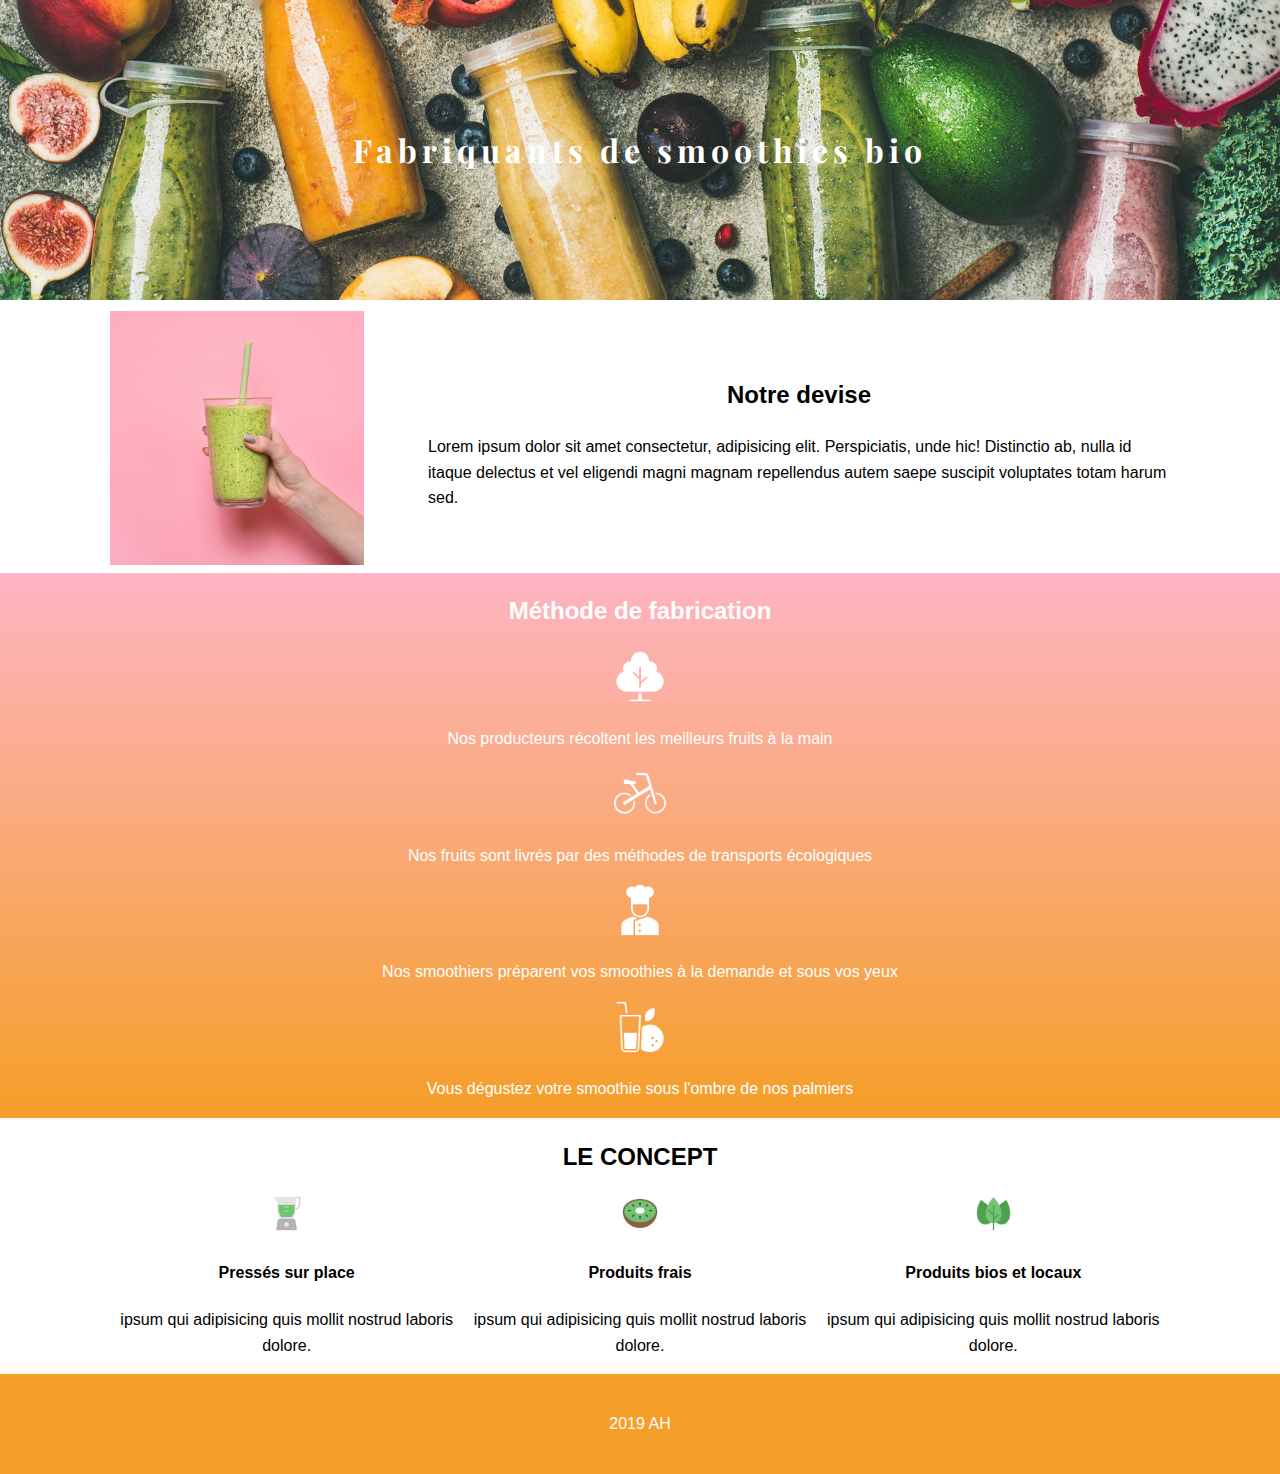
<file: TP/Smoothie_flexbox/index.html>
<!DOCTYPE html>
<html lang="en">
  <head>
    <meta charset="UTF-8" />
    <meta name="viewport" content="width=device-width, initial-scale=1.0" />
    <link rel="stylesheet" href="normalize.css" />
    <link rel="stylesheet" href="base.css">
    <link rel="stylesheet" href="style.css" />
    <title>Smoothie</title>
  </head>

  <body>
    <header>
      <!-- Header section -->
      <div class="container">
        <h1>Fabriquants de smoothies bio</h1>
      </div>
    </header>

    <main>
      <!-- Notre devise section -->
      <section>
        <div class="container">
          <div id="sm_devise">
            <div id="smoothie">
              <img src="./images/fond rose.jpg" alt="fond_rose_juice" />
            </div>
            <div id="devise">
              <h2>Notre devise</h2>
              <p>
                Lorem ipsum dolor sit amet consectetur, adipisicing elit.
                Perspiciatis, unde hic! Distinctio ab, nulla id itaque delectus
                et vel eligendi magni magnam repellendus autem saepe suscipit
                voluptates totam harum sed.
              </p>
            </div>
          </div>
        </div>
      </section>

      <!-- Méthode de fabrication devise -->
      <section id="fabrication_section">
        <div class="container">
          <div id="fabrication">
            <h2>Méthode de fabrication</h2>
            <div id="fab_div">
              <div>
                <img class="logo" src="./images/tree-02.png" alt="" />
                <p>Nos producteurs récoltent les meilleurs fruits à la main</p>
              </div>
              <div>
                <img class="logo" src="./images/bike-bmx.png" alt="" />
                <p>
                  Nos fruits sont livrés par des méthodes de transports
                  écologiques
                </p>
              </div>
              <div>
                <img class="logo" src="./images/chef.png" alt="" />
                <p>
                  Nos smoothiers préparent vos smoothies à la demande et sous
                  vos yeux
                </p>
              </div>
              <div>
                <img class="logo" src="./images/juice.png" alt="" />
                <p>Vous dégustez votre smoothie sous l'ombre de nos palmiers</p>
              </div>
            </div>
          </div>
        </div>
      </section>

      <!-- Le Concept -->
      <section>
        <div class="container">
            <h2>LE CONCEPT</h2>
            <div class="concept">
                <div class="concept_boxes">
                    <img class="logo" src="./images/blender.png" alt="">
                    <h4>Pressés sur place</h4>
                    <p>ipsum qui adipisicing quis mollit nostrud laboris dolore.</p>
                </div>
                <div class="concept_boxes">
                    <img class="logo" src="./images/kiwi.png" alt="">
                    <h4>Produits frais</h4>
                    <p>ipsum qui adipisicing quis mollit nostrud laboris dolore.</p>
                </div>
                <div class="concept_boxes">
                    <img class="logo" src="./images/organic.png" alt="">
                    <h4>Produits bios et locaux</h4>
                    <p>ipsum qui adipisicing quis mollit nostrud laboris dolore.</p>
                </div>  
            </div>
        </div>
      </section>
    </main>

    <footer>
        <p>2019 AH</p>
    </footer>
  </body>
</html>
</file>
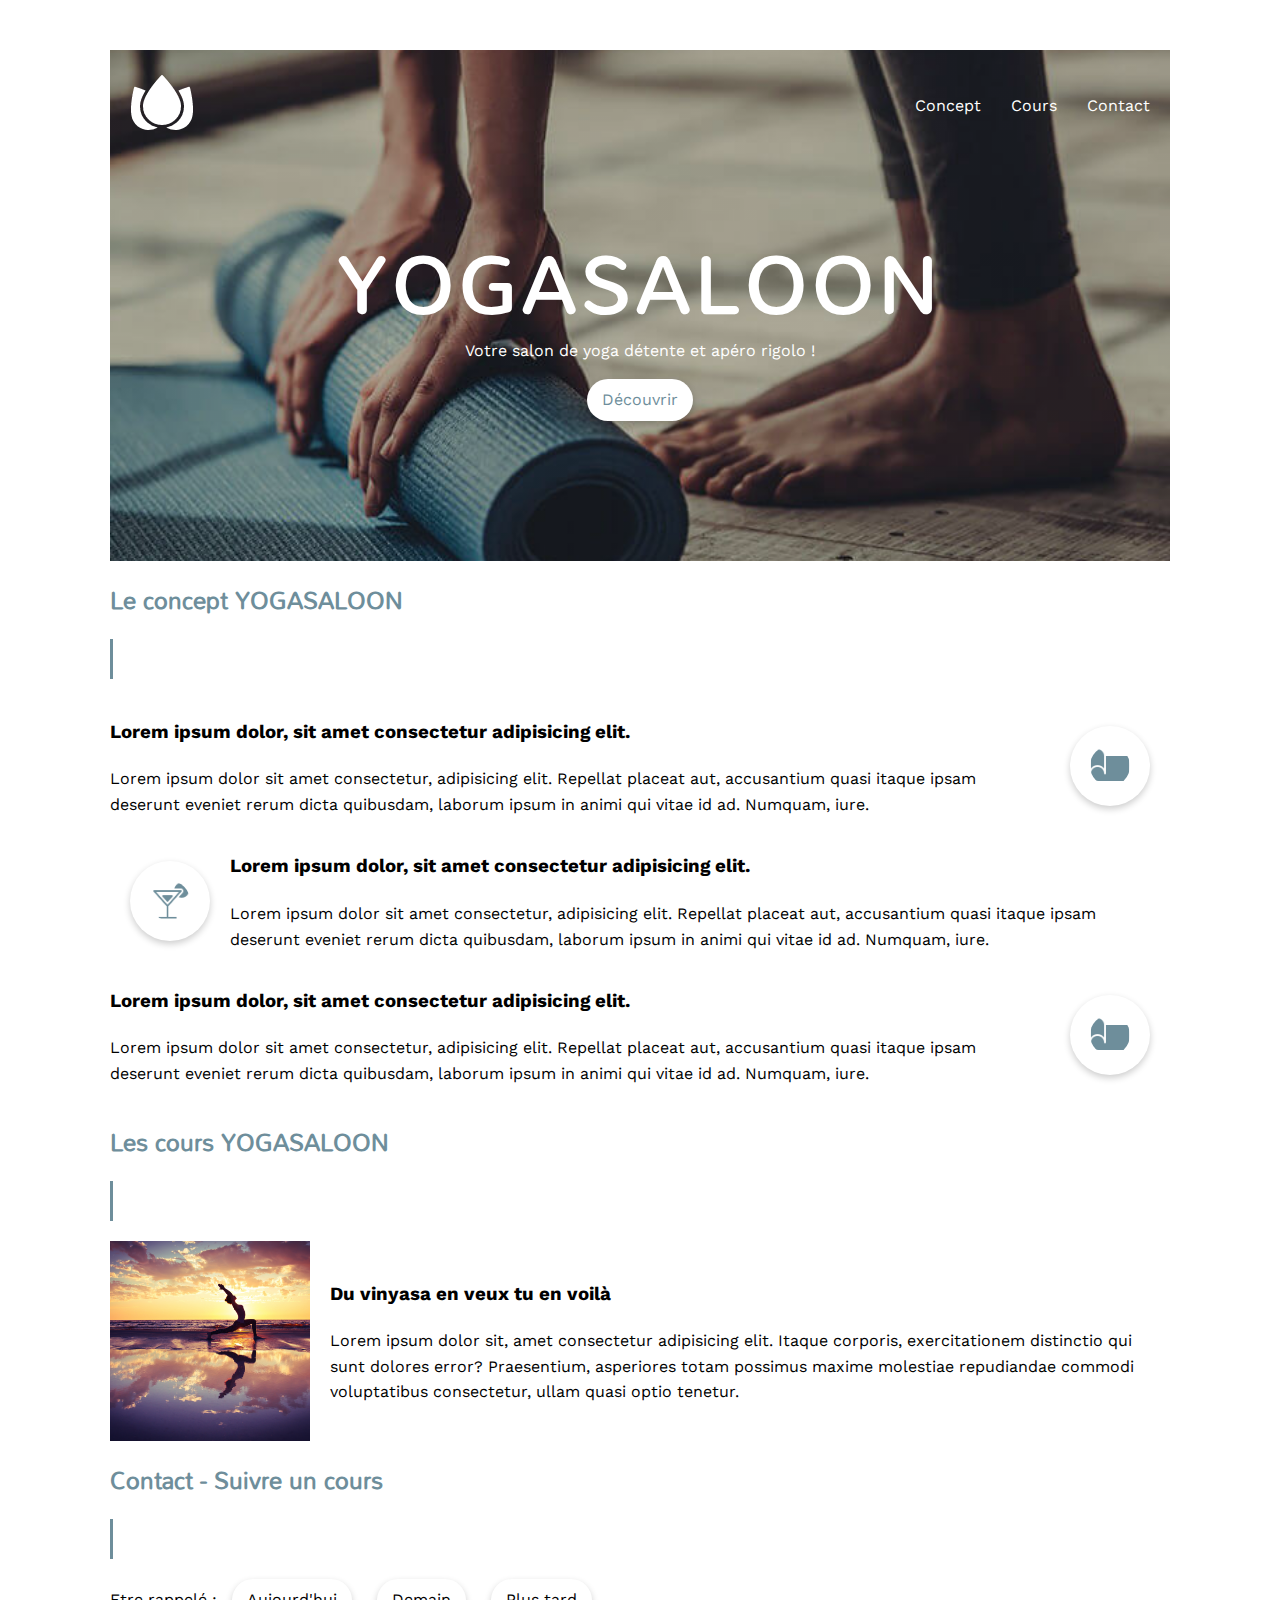
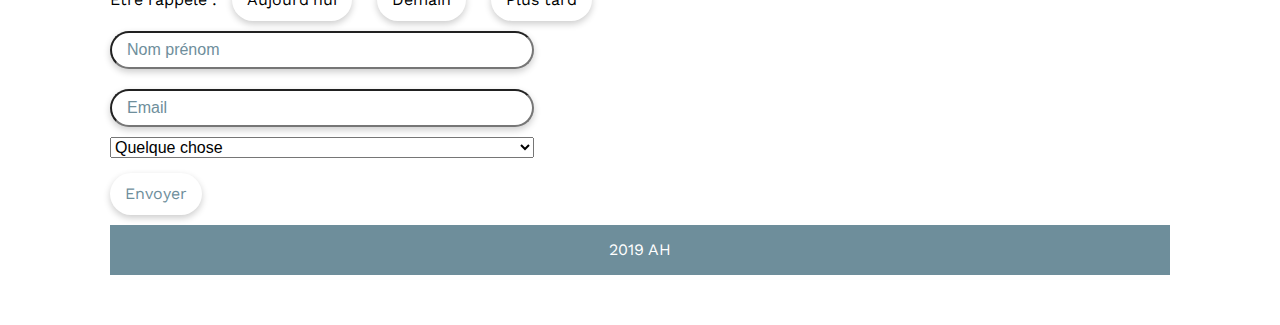
<file: TP/Yoga/index.html>
<!DOCTYPE html>
<html lang="en">
<head>
    <meta charset="UTF-8">
    <meta name="viewport" content="width=device-width, initial-scale=1.0">
    <link rel="stylesheet" href="style.css">
    <title>Yoga</title>
</head>
<body>
    <header>
        <!-- Header section -->
        <nav>
            <a href="#"><img src="img/logo.png" alt="logo"></a>
            <ul>
                <li><a href="#">Concept</a></li>
                <li><a href="#">Cours</a></li>
                <li><a href="#">Contact</a></li>
            </ul>
        </nav>
        <div class="text">
            <h1>YOGASALOON</h1>
            <p>Votre salon de yoga détente et apéro rigolo !</p>
            <a href="#" class="btn">Découvrir</a>
        </div>
    </header>

    <main>
        <section id="concept">
            <h2>Le concept YOGASALOON</h2>
            <article>
               <img src="./img/mat@2x.png" alt="icon">
               <div>
                    <h3>
                        Lorem ipsum dolor, sit amet consectetur adipisicing elit. 
                    </h3>
                    <p>
                        Lorem ipsum dolor sit amet consectetur, adipisicing elit. 
                        Repellat placeat aut, accusantium quasi itaque ipsam deserunt eveniet rerum 
                        dicta quibusdam, laborum ipsum in animi qui vitae id ad. Numquam, iure.
                    </p>
               </div>
            </article>  
            <article>
               <img src="./img/drink@2x.png" alt="icon">
               <div>
                    <h3>
                        Lorem ipsum dolor, sit amet consectetur adipisicing elit. 
                    </h3>
                    <p>
                        Lorem ipsum dolor sit amet consectetur, adipisicing elit. 
                        Repellat placeat aut, accusantium quasi itaque ipsam deserunt eveniet rerum 
                        dicta quibusdam, laborum ipsum in animi qui vitae id ad. Numquam, iure.
                    </p>
               </div>
            </article> 
            <article>
               <img src="./img/mat@2x.png" alt="icon">
               <div>
                    <h3>
                        Lorem ipsum dolor, sit amet consectetur adipisicing elit. 
                    </h3>
                    <p>
                        Lorem ipsum dolor sit amet consectetur, adipisicing elit. 
                        Repellat placeat aut, accusantium quasi itaque ipsam deserunt eveniet rerum 
                        dicta quibusdam, laborum ipsum in animi qui vitae id ad. Numquam, iure.
                    </p>
               </div>
            </article> 
        </section>

        <!-- Section Cours -->
        <section id="cours">
            <h2>Les cours YOGASALOON</h2>
            <article>
                <img class="cours_img" src="./img/yoga.jpg" alt="">
                <div>
                    <h3>Du vinyasa en veux tu en voilà</h3>
                    <p>
                        Lorem ipsum dolor sit, amet consectetur adipisicing elit. Itaque corporis, exercitationem distinctio qui sunt dolores error? 
                        Praesentium, asperiores totam possimus maxime molestiae repudiandae commodi voluptatibus consectetur, ullam quasi optio tenetur.
                    </p>
                </div>
            </article>
        </section>

        <!-- Section Contact -->
        <section>
            <h2>Contact - Suivre un cours</h2>
            <article class="contact_container">
                <form action="">
                    <div class="radio-toolbar">
                        <span>Etre rappelé :</span>
                        <input type="radio" id="Aujourd'hui" name="selection" value="Aujourd'hui">
                        <label for="Aujourd'hui">Aujourd'hui</label>
                        <input type="radio" id="Demain" name="selection" value="Demain">
                        <label for="Demain">Demain</label>
                        <input type="radio" id="Plus tard" name="selection" value="Plus tard">
                        <label for="Plus tard">Plus tard</label>
                    </div>
                    <div class="fin_form">
                        <input class="btn" type="text" value="Nom prénom"></input>
                        <input class="btn" type="text" value="Email"></input>  
                        <select name="choix" id="choix_selected">
                            <option value="">Quelque chose</option>
                        </select>
                    </div>
                    <div>
                        <a href="#" class="btn">Envoyer</a>
                    </div>
                </form>
            </article>
        </section>
    </main>

    <footer>
        <p>2019 AH</p>
    </footer>
  
</body>
</html>
</file>
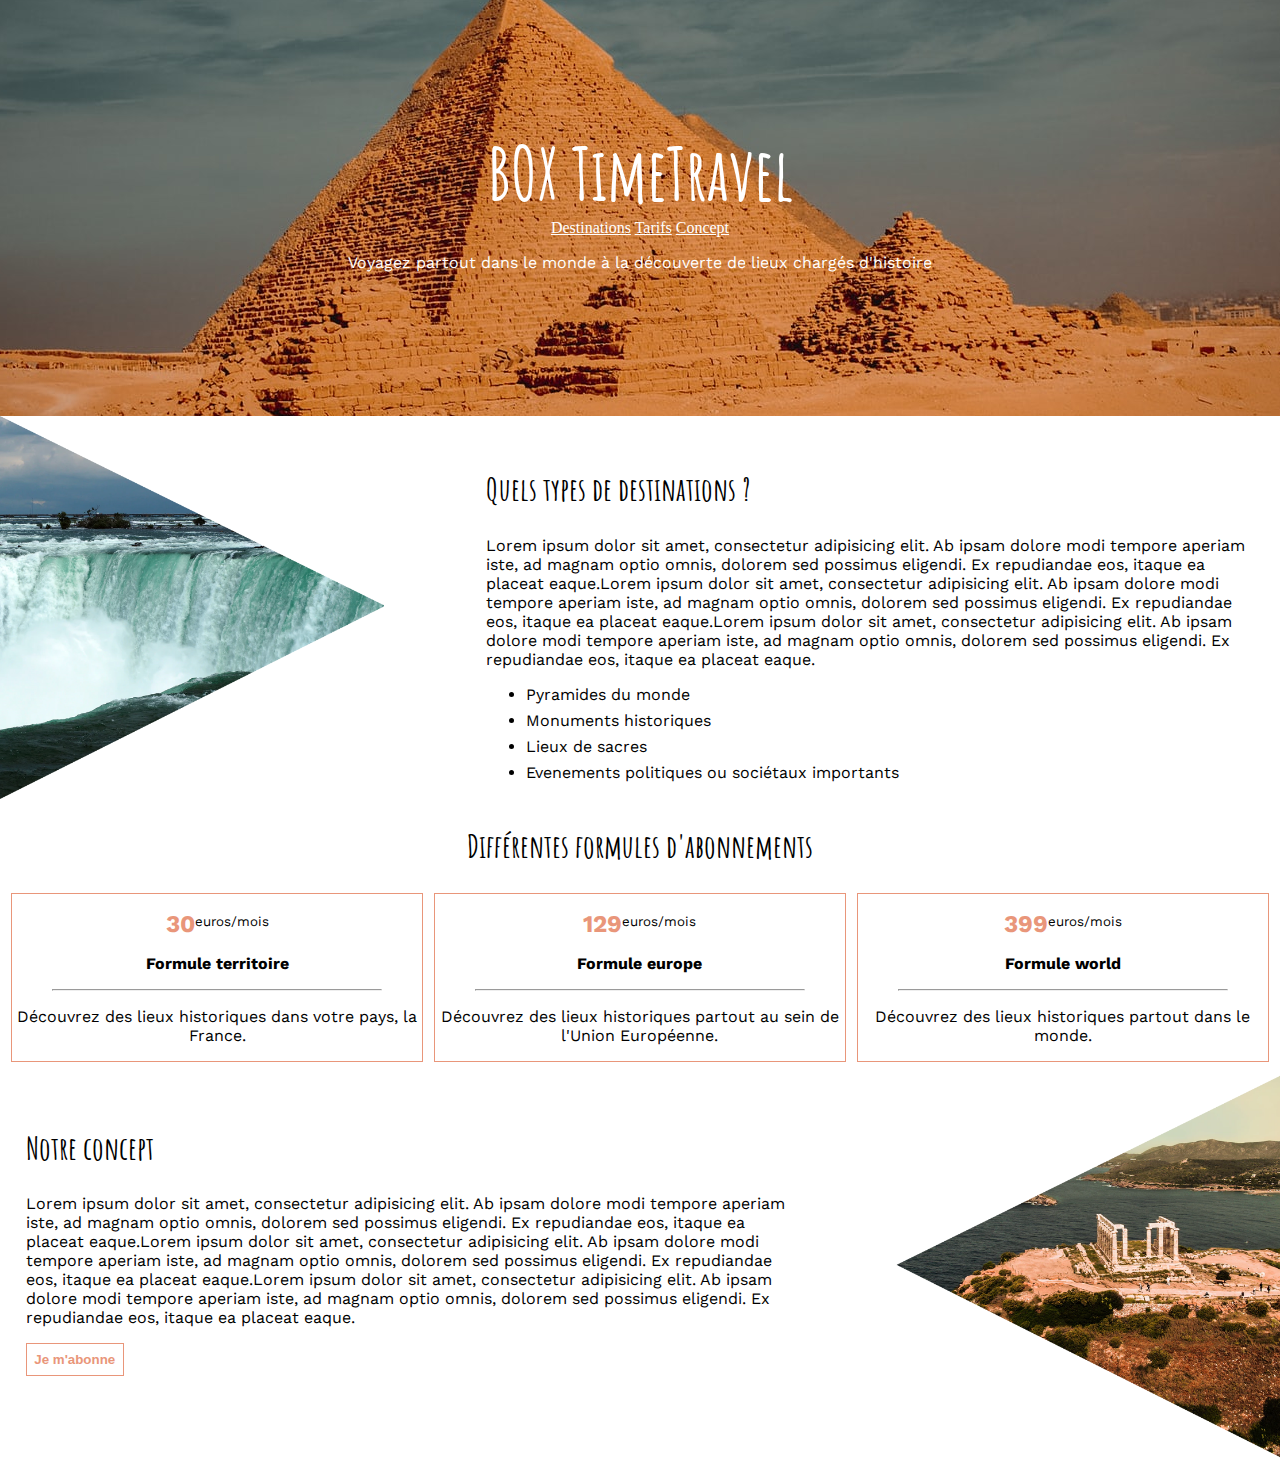
<file: TP/flexbox_tp/TimeTravel/index.html>
<!DOCTYPE html>
<html lang="en">

<head>
    <style>
        @import url('https://fonts.googleapis.com/css2?family=Amatic+SC:wght@700&family=Work+Sans:wght@400;700&display=swap');
    </style>
    <meta charset="UTF-8">
    <meta name="viewport" content="width=device-width, initial-scale=1.0">
    <link rel="stylesheet" href="style.css">
    <title>Time Travel</title>
</head>

<body>

    <header>
        <h1>BOX TimeTravel</h1>
        <nav>
            <a href="#destinations">Destinations</a>
            <a href="#form">Tarifs</a>
            <a href="#concept">Concept</a>
        </nav>
        <p>Voyagez partout dans le monde à la découverte de lieux chargés d'histoire</p>
    </header>

    <main>
        <section>
            <article id="destinations">
                <img id="niagara" src="./images/niagara.png" alt="niagara_image">
                <div id="destinations_text">
                    <h2>Quels types de destinations ?</h2>
                    <p>Lorem ipsum dolor sit amet, consectetur adipisicing elit. Ab ipsam dolore modi tempore aperiam
                        iste,
                        ad magnam optio omnis, dolorem sed possimus eligendi. Ex repudiandae eos, itaque ea placeat
                        eaque.Lorem ipsum dolor sit amet, consectetur adipisicing elit. Ab ipsam dolore modi tempore
                        aperiam
                        iste,
                        ad magnam optio omnis, dolorem sed possimus eligendi. Ex repudiandae eos, itaque ea placeat
                        eaque.Lorem ipsum dolor sit amet, consectetur adipisicing elit. Ab ipsam dolore modi tempore
                        aperiam
                        iste,
                        ad magnam optio omnis, dolorem sed possimus eligendi. Ex repudiandae eos, itaque ea placeat
                        eaque.
                    </p>
                    <ul>
                        <li>Pyramides du monde</li>
                        <li>Monuments historiques</li>
                        <li>Lieux de sacres</li>
                        <li>Evenements politiques ou sociétaux importants</li>
                    </ul>
                </div>
            </article>
        </section>

        <section>
            <h2 id="form">Différentes formules d'abonnements</h2>
            <div id="formules">
                <articles class="box">
                    <p><span class="montant">30</span><sup>euros/mois</sup></p>
                    <p class="titre_form">Formule territoire</p>
                    <hr>
                    <p>Découvrez des lieux historiques dans votre pays, la France.</p>
                </articles>
                <articles class="box">
                    <p><span class="montant">129</span><sup>euros/mois</sup></p>
                    <p class="titre_form">Formule europe</p>
                    <hr>
                    <p>Découvrez des lieux historiques partout au sein de l'Union Européenne.</p>
                </articles>
                <articles class="box">
                    <p><span class="montant">399</span><sup>euros/mois</sup></p>
                    <p class="titre_form">Formule world</p>
                    <hr>
                    <p>Découvrez des lieux historiques partout dans le monde.</p>
                </articles>
            </div>

        </section>

        <section>
            <article id="concept">
                <div id="concept_text">
                    <h2>Notre concept</h2>
                    <p>Lorem ipsum dolor sit amet, consectetur adipisicing elit. Ab ipsam dolore modi tempore aperiam
                        iste,
                        ad magnam optio omnis, dolorem sed possimus eligendi. Ex repudiandae eos, itaque ea placeat
                        eaque.Lorem ipsum dolor sit amet, consectetur adipisicing elit. Ab ipsam dolore modi tempore
                        aperiam
                        iste,
                        ad magnam optio omnis, dolorem sed possimus eligendi. Ex repudiandae eos, itaque ea placeat
                        eaque.Lorem ipsum dolor sit amet, consectetur adipisicing elit. Ab ipsam dolore modi tempore
                        aperiam
                        iste,
                        ad magnam optio omnis, dolorem sed possimus eligendi. Ex repudiandae eos, itaque ea placeat
                        eaque.
                    </p>
                    <button>Je m'abonne</button>
                </div>
                <img id="grece" src="./images/grece.png" alt="grece_image">
            </article>
        </section>
    </main>

</body>

</html>
</file>
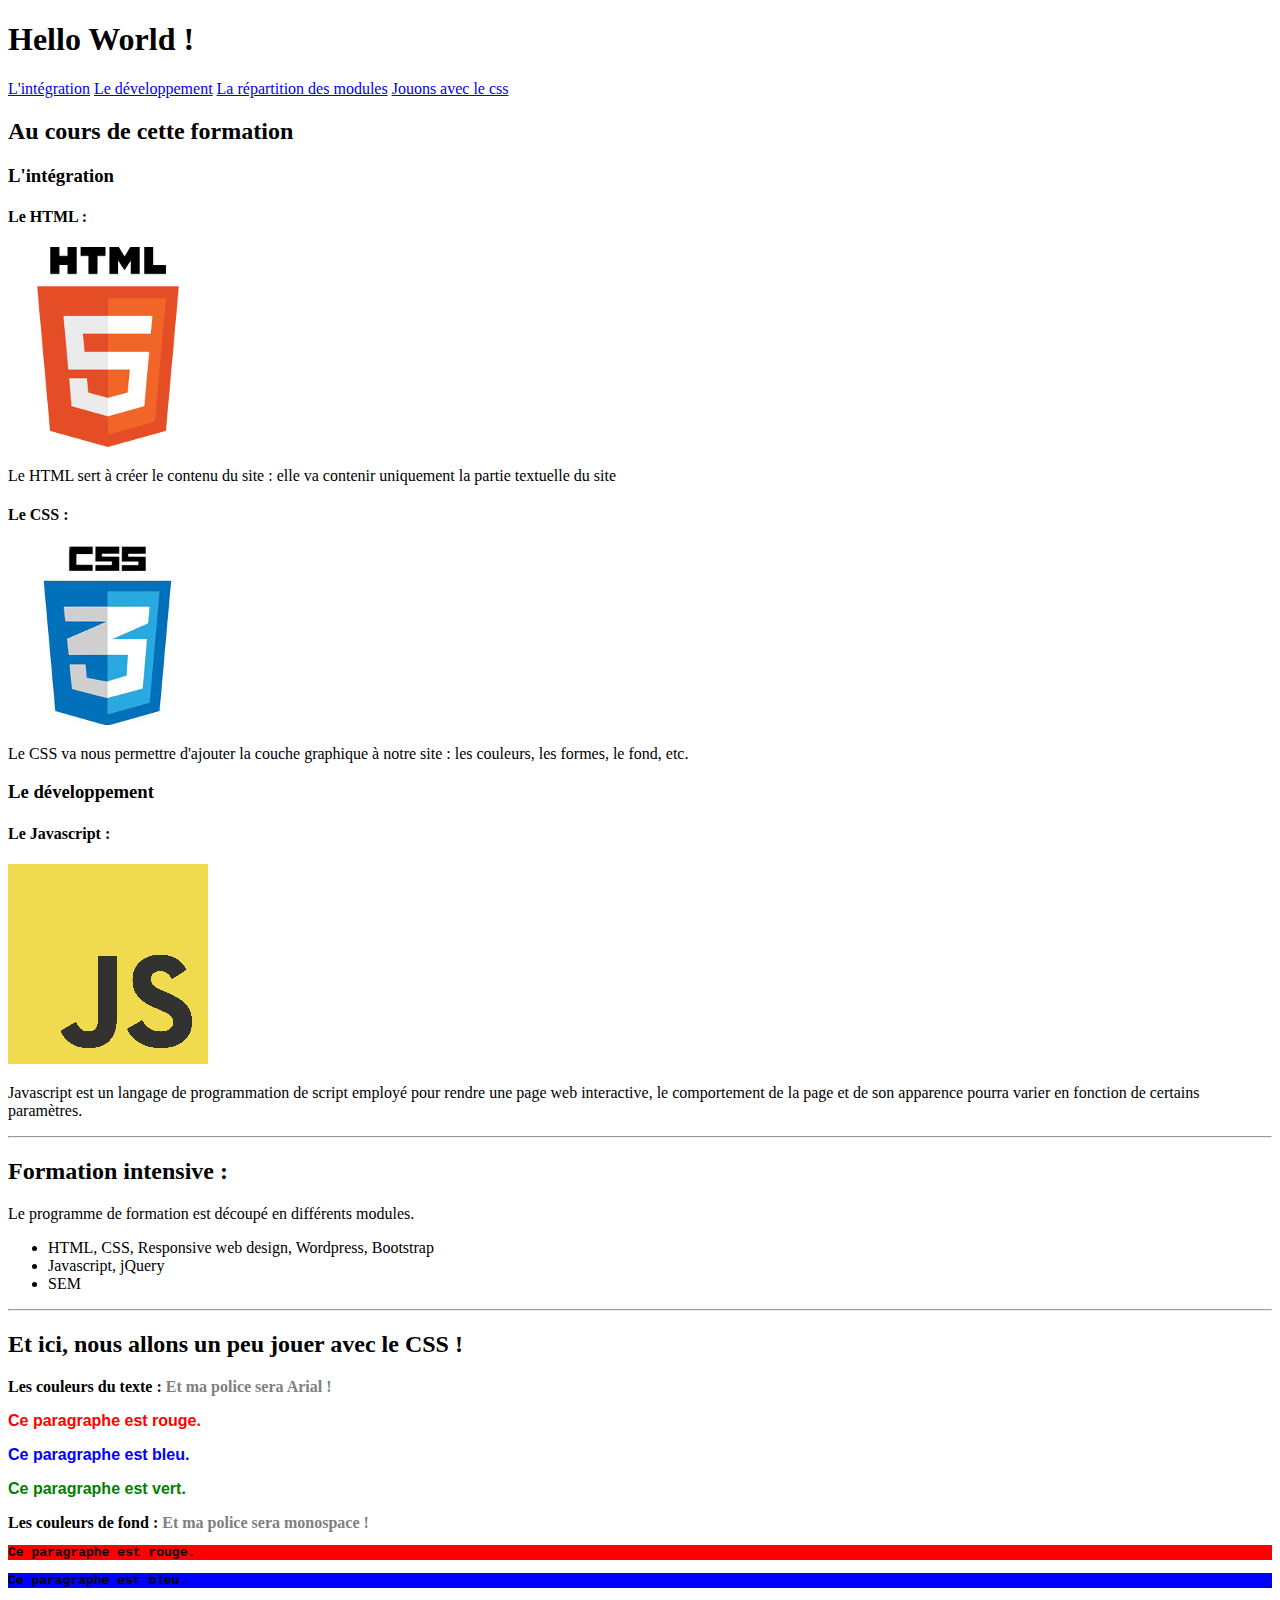
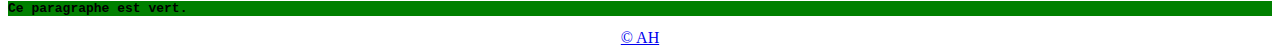
<file: TP/html-css/decouverte/index.html>
<!DOCTYPE html>
<html lang="en">

<head>
    <meta charset="UTF-8">
    <meta name="viewport" content="width=device-width, initial-scale=1.0">
    <link href="style.css" rel="stylesheet" />
    <title>Document</title>
</head>

<body>
    <header>
        <h1>Hello World !</h1>
        <p>
            <a href="#inte">L'intégration</a>
            <a href="dev">Le développement</a>
            <a href="forma">La répartition des modules</a>
            <a href="jouer">Jouons avec le css</a>
        </p>
    </header>

    <main>
        <section>
            <h2>Au cours de cette formation </h2>
            <article>
                <h3 id="inte">L'intégration</h3>
                <h4>Le HTML :</h4>
                <img src="images/html.png" alt="icone_html">
                <p>Le HTML sert à créer le contenu du site : elle va contenir uniquement la partie textuelle du site</p>
            </article>

            <article>
                <h4>Le CSS :</h4>
                <img src="images/css.jpg" alt="icone_css">
                <p>Le CSS va nous permettre d'ajouter la couche graphique à notre site : les couleurs, les formes, le
                    fond,
                    etc.
                </p>
            </article>

            <article>
                <h3 id="dev">Le développement</h3>
                <h4>Le Javascript :</h4>
                <img src="images/js.png" alt="icone_js">
                <p>Javascript est un langage de programmation de script employé pour rendre une page web interactive, le
                    comportement de la page et de son apparence pourra varier en fonction de certains paramètres.</p>
            </article>
        </section>

        <hr>
        <section>
            <h2 id="forma">Formation intensive :</h2>
            <p>Le programme de formation est découpé en différents modules.</p>
            <ul>
                <li>HTML, CSS, Responsive web design, Wordpress, Bootstrap</li>
                <li>Javascript, jQuery</li>
                <li>SEM</li>
            </ul>
        </section>
        <hr>

        <section>
            <h2 id="jouer">Et ici, nous allons un peu jouer avec le CSS !</h2>
            <span class="gras">Les couleurs du texte :</span> <span class="police">Et ma police sera Arial !</span>
            <p id="rouge" class="arial">Ce paragraphe est rouge.</p>
            <p id="bleu" class="arial">Ce paragraphe est bleu.</p>
            <p id="vert" class="arial">Ce paragraphe est vert.</p>

            <span class="gras">Les couleurs de fond :</span> <span class="police">Et ma police sera monospace
                !</span>
            <p id="fond_rouge" class="monospace">Ce paragraphe est rouge.</p>
            <p id="fond_bleu" class="monospace">Ce paragraphe est bleu.</p>
            <p id="fond_vert" class="monospace">Ce paragraphe est vert.</p>
        </section>
    </main>

    <footer>
        <a href="#" class="mail">&copy; AH</a>
    </footer>
</body>

</html>
</file>
<file: TP/Smoothie_flexbox/base.css>
* {
  box-sizing: border-box;
  outline: none;
  text-decoration: none;
  /* transition: all .2s ease 0s; */
  /* Visualisation des éléments */
  /*border: 1px dotted rgba(0,0,0,0.3);*/
}

*:hover {
  transition: all 0.2s ease 0s;
}

html {
  font-size: 62.5%;
}

body {
  margin: 0;
  padding: 0;
  font-size: 1.6rem;
  line-height: 1.6;
}

a,
a:hover,
a:visited,
a:active {
  text-decoration: none;
  color: inherit;
}

ul {
  list-style: none;
  padding-left: 0;
}
</file>
<file: TP/Smoothie_flexbox/style.css>
@import url("https://fonts.googleapis.com/css2?family=Playfair+Display:wght@700&display=swap");

h1 {
  font-family: "Playfair Display", serif;
}

/* === Header section === */
header {
  display: flex;
  justify-content: center;
  align-items: center;
  height: 30rem;
  background-image: url(./images/detoxcuresmoothie.jpg);
  background-position-y: 60%;
  background-size: 100%;
}

.container {
  max-width: 1060px;
  margin: auto;
}

header > div > h1 {
  color: white;
  letter-spacing: 0.5rem;
}

/* === Notre devise Section === */

#sm_devise{
  display: flex;
  flex-direction: row;
  justify-content: center;
  align-items: center;
  margin-top: 1%;
}

img{
  width: 80%;
}

#smoothie{
  width: 30%;
}

#devise{
  width: 70%;
}

#devise > h2 {
  text-align: center;
}

/* === Méthode de fabrication section === */

#fabrication_section{
  width: 100%;
  background: linear-gradient(#FEB4C3, #F59E28);
}

#fabrication{
  display: flex;
  flex-direction: column;
  justify-content: center;
  align-items: center;
  text-align: center;
  color: white;
}

.logo{
  width: 10%;
}

/* === Le Conceptation section === */

.concept{
  display: flex;
  justify-content: space-between;
  text-align: center;
}

.container>h2 {
  text-align: center;
}


/* === Footer section === */

footer {
  height: 100px;
  background-color: #F59E28; 
  display: flex;
  align-items: center;
  justify-content: center;
}

footer p {
  margin: 0;
  color: white;
}


/* === Responsive section === */
/*=== Mobile section === */

@media (max-width: 767px) {
  header > div > h1 {
    text-align: center;
  }

  #sm_devise{
    display: flex;
    flex-direction: column;
    text-align: center;
  }

  .concept{
    display: flex;
    flex-direction: column;
  }

  .logo{
    width: 7%;
  }
}
</file>
<file: TP/flexbox_tp/TimeTravel/style.css>
body {
  margin: 0;
}

h1,
h2,
h3,
h4 {
  font-family: "Amatic SC", cursive;
}

h1 {
  font-size: 4.5rem;
  margin: 0;
}

h2 {
  font-size: 2rem;
}

p,
li {
  font-family: "Work Sans", sans-serif;
}

header {
  display: flex;
  flex-direction: column;
  align-items: center;
  color: white;
  background-image: url(./images/pyramides.jpeg);
  background-position: center;
  padding-bottom: 10%;
  padding-top: 10%;
}

header nav > a {
  color: white;
}

#destinations {
  display: flex;
  flex-direction: row;
  justify-content: space-between;
}

#niagara {
  width: 30%;
  height: auto;
}

#destinations_text {
  padding-right: 2%;
  width: 60%;
  padding-top: 2%;
}

#destinations_text > h2 {
  font-family: "Amatic SC", cursive;
}

li {
  margin-top: 1%;
}

#form {
  text-align: center;
}

#formules {
  display: flex;
  justify-content: space-evenly;
}

.box {
  border: 1px solid darksalmon;
  width: 32%;
  text-align: center;
}

.box > hr {
  width: 80%;
}

.montant {
  font-size: 1.5rem;
  color: darksalmon;
  font-weight: bold;
}

.titre_form {
  font-weight: bold;
}

#concept {
  display: flex;
  flex-direction: row;
  justify-content: space-between;
  padding-top: 1%;
}

#grece {
  width: 30%;
  height: auto;
}

#concept_text {
  padding-left: 2%;
  width: 60%;
  padding-top: 2%;
}

#concept_text > h2 {
  font-family: "Amatic SC", cursive;
}

button {
  background-color: white;
  border: 1px solid darksalmon;
  font-weight: bold;
  color: darksalmon;
  padding: 1%;
}
</file>
<file: TP/html-css/decouverte/style.css>
#rouge {
  font-weight: bold;
  color: red;
}

#bleu {
  font-weight: bold;
  color: blue;
}

#vert {
  font-weight: bold;
  color: green;
}

.arial {
  font-family: Arial, Helvetica, sans-serif;
}

.monospace {
  font-family: monospace;
}

.gras {
  font-weight: bold;
}

.police {
  font-weight: bold;
  color: grey;
}

#fond_rouge {
  font-weight: bold;
  background-color: red;
}

#fond_bleu {
  font-weight: bold;
  background-color: blue;
}
#fond_vert {
  font-weight: bold;
  background-color: green;
}

footer {
  text-align: center;
}

.mail {
  width: 100%;
}
</file>
<file: TP/Yoga/style.css>
@import url("normalize.css");
@import url("base.css");
@import url('https://fonts.googleapis.com/css2?family=Mandali&family=Work+Sans:wght@400;700&display=swap');


/* ============ CSS GENERAL ============ */
:root {
    --main: #6e8e9b;
    --shadow: 0 3px 7px rgba(0, 0, 0, 0.2);
}
body{
    font-family: "Work Sans", sans-serif;
    max-width: 1060px;
    width: 90%;
    margin: 50px auto;
}
h2{
    color: var(--main);
   font-family: "Mandali", sans-serif;
}
h2::after{
    content:"";
    display: block;
    width: 3px;
    height: 40px;
    margin-top: 20px;
    background-color: var(--main);
}
select:before{
    display: inline-block;
    content: "Blabla";
    color: aquamarine;
}

/* ============ CLASSES GLOBALES ============ */
.btn {
    color: var(--main) !important;
    background-color: white;
    padding: 8px 15px;
    border-radius: 50px;
    box-shadow: var(--shadow);
    display: inline-block;
}
.btn:hover{
    background-color: var(--main);
    color: white !important;
    transform: translateY(-5px);
}

/* ============ CSS PAR SECTION ============ */
/* ============ Header section ============ */
header {
    background-image: linear-gradient(rgba(0, 0, 0, 0.3), rgba(0, 0, 0, 0.3)), url('./img/yogamat.jpg');
    background-position: center;
    background-size: cover;
    padding: 20px;
    color: white;
}
header nav {
    display: flex;
    justify-content: space-between;
    align-items: center;
}
header nav ul {
    display: flex;
    gap: 30px;
}
header div.text{
    text-align: center;
    margin: 100px 0 120px;
}
header div.text h1 {
    margin: 0;
    font-family: "Mandali", sans-serif;
    text-transform: uppercase;
    font-size: 80px;
    line-height: 100%;
    letter-spacing: 5px;
}

/* ============ Concept Section ============ */
#concept article {
    display: flex;
    align-items: center;
}
/* ordi uniquement */
@media (min-width: 992px) {
    #concept article:nth-of-type(odd){
        flex-direction: row-reverse;
    }
}
#concept article img{
    padding: 20px;
    box-shadow: var(--shadow);
    border-radius: 50%;
    height: 80px;
    margin: 20px;
}

/* ============ Cours Section ============ */
#cours article {
    display: flex;
    align-items: center;
}

.cours_img{
    margin-right: 20px;
    width: 200px;
    height: 200px;
    object-fit: cover;
}

/* ============ Contact Section ============ */
.radio-toolbar input[type="radio"] {
    opacity: 0;
    position: fixed;
    width: 0;
  }
  .radio-toolbar label {
    display: inline-block;
    background-color: white;
    padding: 8px 15px;
    margin: 0 10px 0 10px;
    border-radius: 50px;
    box-shadow: var(--shadow);
    
}
.radio-toolbar input[type="radio"]:checked + label {
    background-color:var(--main);
    color: white;
}
.radio-toolbar label:hover {
    background-color: var(--main);
    color: white !important;
    transform: translateY(-5px);
  }
  .fin_form{
    display: flex;
    flex-direction: column;
    width: 40%;
    margin-bottom: 15px;
  }
  .fin_form input{
    margin: 10px 0 10px 0;
  }

/* === Footer section === */
footer {
    margin-top: 10px;
    height: 50px;
    background-color: var(--main); 
    display: flex;
    align-items: center;
    justify-content: center;
  }
  footer p {
    color: white;
  }
  

/* ============ MEDIA QUERIES ============ */
/* ============ MOBILE ============ */
@media (max-width: 768px) {
    header div.text h1 {
        font-size :3.5rem;
    }
    #concept article {
        flex-direction: column;
        text-align: center;
    }
    #cours article{
        flex-direction: column;
        text-align: center;
    }
}
</file>
